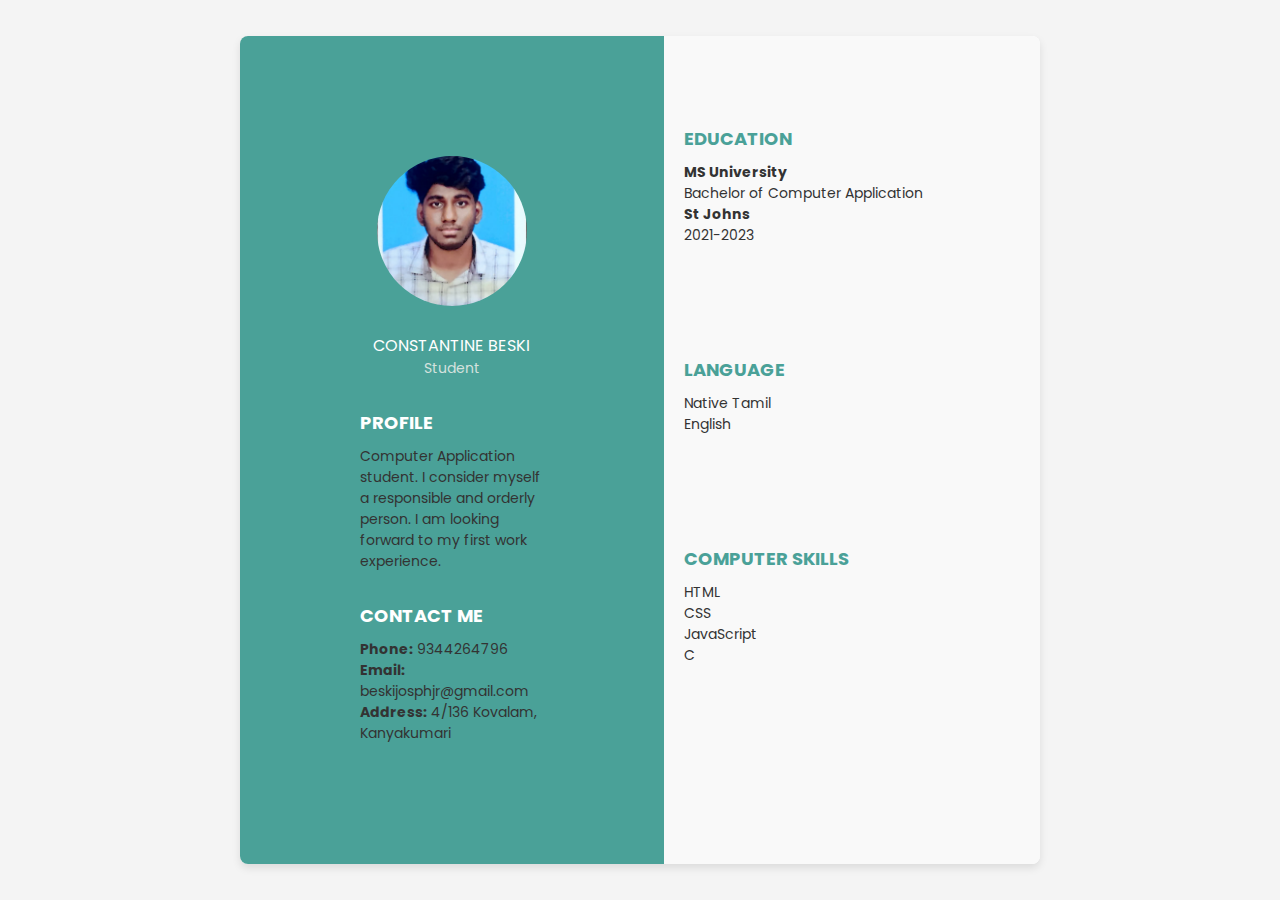
<file: resume.html>
<!DOCTYPE html>
<html lang="en">
<head>
    <meta charset="UTF-8">
    <meta name="viewport" content="width=device-width, initial-scale=1.0">
    <title>Document</title>
</head>
<body>
    <!DOCTYPE html>
<html lang="en">
<head>
    <meta charset="UTF-8">
    <meta name="viewport" content="width=device-width, initial-scale=1.0">
    <title>Profile Card</title>
    <link rel="stylesheet" href="style.css">

    <style>
        * {
    margin: 0;
    padding: 0;
    box-sizing: border-box;
}

body {
    font-family: Arial, sans-serif;
    background-color: #f4f4f4;
    display: flex;
    justify-content: center;
    align-items: center;
    height: 100vh;
}

.card-container {
    display: flex;
    width: 800px;
    background-color: white;
    border-radius: 8px;
    box-shadow: 0 4px 8px rgba(0, 0, 0, 0.1);
    overflow: hidden;
}

/* Left Column */
.left-column {
    background-color: #4aa198;
    padding: 120px;
    color: white;
    width: 60%;
    text-align: center;
    display: flex;
    flex-direction: column;
    justify-content: center;
}

.profile-image img {
    border-radius: 50%;
    width: 150px;
    height: 150px;
    object-fit: cover;
    margin-bottom: 20px;
}

h2 {
    font-size: 24px;
    font-weight: bold;
}

.role {
    font-size: 14px;
    color: #d4e1de;
}

.profile-info,
.contact-info {
    margin-top: 30px;
    text-align: left;
}

.profile-info h3,
.contact-info h3 {
    font-size: 18px;
    margin-bottom: 10px;
}

/* Right Column */
.right-column {
    background-color: #f9f9f9;
    padding: 20px;
    width: 60%;
    display: flex;
    flex-direction: column;
    justify-content: center;
}

.education, .language, .skills {
    margin-bottom: 110px;
}

h3 {
    color: #4aa198;
    font-size: 18px;
    margin-bottom: 10px;
}

p {
    color: #333;
    font-size: 14px;
}

    </style>
</head>
<body>
    <div class="card-container">
        <!-- Left Column -->
        <div class="left-column">
            <div class="profile-image">
                <img src="Adobe Scan Aug 23, 2024_page-0001.jpg" alt="Profile Image">
            </div>
            <h2+>CONSTANTINE BESKI</h2>
            <p class="role">Student</p>
            <div class="profile-info">
                <h5>PROFILE</h5>
                <p>Computer Application student. I consider myself a responsible and orderly person. I am looking forward to my first work experience.</p>
            </div>
            <div class="contact-info">
                
                <h5>CONTACT ME</h5>
                <p><strong>Phone:</strong> 9344264796</p>
                <p><strong>Email:</strong> beskijosphjr@gmail.com</p>
                <p><strong>Address:</strong> 4/136 Kovalam, Kanyakumari</p>
            </div>
        </div>
        <!-- Right Column -->
        <div class="right-column">
            <div class="education">
                <h3>EDUCATION</h3>
                <p><strong>MS University</strong><br>Bachelor of Computer Application</p>
                <p><strong>St Johns</strong><br>2021-2023</p>
            </div>
            <div class="language">
                <h3>LANGUAGE</h3>
                <p>Native Tamil</p>
                <P>English</P>
            </div>
            <div class="skills">
                <h3>COMPUTER SKILLS</h3>
                <p>HTML</p>
                <p>CSS</p>
                <p>JavaScript</p>
                <p>C</p>
            </div>
        </div>
    </div>
</body>
</html>

</body>
</html>
</file>
<file: style.css>
@import url('https://fonts.googleapis.com/css2?family=Montserrat:wght@300;500;600;800;900&family=Poppins:wght@300;400;500;600&display=swap');

* {
    padding: 0;
    margin: 0;
    box-sizing: border-box;
    text-decoration: none;
    list-style: none;
    scroll-behavior: smooth;
    font-family: 'Poppins', sans-serif;
}

:root {
    --bg-color: #2a2a2a;
    --second-bg-color: #202020;
    --text-color: #fff;
    --second-color: #ccc;
    --main-color: #05b4ff; 
    --big-font: 5rem; 
    --h2-font: 3rem; 
    --p-font: 1.1rem; 
} 

body {
    background: var(--bg-color); 
    color: var(--text-color); 
}

header {
    position: sticky; 
    width: 100%;
    top: 0; 
    right: 0;  
    z-index: 1000;  
    display: flex;   
    align-items: center; 
    justify-content: center; 
    background-color: #14101022;
    box-shadow: 0 2px 5px rgba(0, 0, 0, 0.3); 
    transition: background-color 0.3s; 
}

.navbar-nav .nav-item .nav-link {
    color: #fff; 
    font-weight: 500; 
    padding: 15px 20px; 
    transition: color 0.3s, background-color 0.3s; 
}

.navbar-nav .nav-item .nav-link:hover {
    color: var(--main-color); 
    background-color: white; 
    border-radius: 5px; 
}
.navbar-toggler {
    border: none; 
}
.navbar {
    transition: background-color 0.5s, padding 0.5s; 
}
.sticky {
    background-color: rgba(52, 58, 64, 0.9); 
    padding: 10px 0;
}
.logo {
    color: var(--text-color);
    font-size: 35px;
    font-weight: 700;
    letter-spacing: 1px;
}
span {
    color: var(--main-color);
}
.nav-item {
    display: flex;
}
#menu-icon {
    font-size: 35px;
    color: var(--text-color);
    z-index: 1000;
    cursor: pointer;
    margin-left: 25px;
    display: none; 
}
section {
    padding: 160px 15% 120px;
}
.home {
    position: relative;
    height: 100vh;
    width: 100%;
    background-size: cover;
    background-position: center;
    display: flex;
    align-items: center;
    justify-content: flex-start;
}

.slide {
    margin-bottom: 20px;
}

.one {
    display: inline-block;
    margin-right: 15px;
    padding: 0 15px;
    line-height: 32px;
    font-size: 20px;
    font-weight: 500;
    border-radius: 5px;
    background: var(--main-color);
    color: var(--text-color);
}

.two {
    display: inline-block;
    color: var(--second-color);
    font-size: 20px;
    font-weight: 500;
}

.home-text h1 {
    font-size: var(--big-font);
    font-weight: 700;
    color: var(--text-color);
    line-height: 1.1;
    margin: 0 0 8px;
}

.home-text h3 {
    color: var(--text-color);
    margin: 0 0 35px;
    font-size: 3rem;
    font-weight: 700;
}

.home-text p {
    color: var(--second-color);
    font-size: var(--p-font);
    line-height: 1.8;
    margin-bottom: 40px;
}

.btn {
    display: inline-block;
    padding: 12px;
    background: var(--main-color);
    border-radius: 5px;
    color: var(--text-color);
    font-size: 1rem;
    letter-spacing: 1px;
    font-weight: 500;
    transition: all .45s ease;
}

.btn:hover {
    transform: scale(0.9);
}

.about {
    display: grid;
    grid-template-columns: repeat(2, 1fr);
    align-items: center;
    gap: 1.5rem;
}

.about-img img {
    max-width: 530px;
    height: auto;
    width: 100%;
    border-radius: 5px;
}

.about-text h2 {
    font-size: var(--h2-font);
    line-height: 1;
}

.about-text p {
    font-size: var(--p-font); /* Corrected this variable */
    color: var(--second-color); /* Corrected this variable */
    line-height: 1.8;
}

.services {
    background: var(--second-bg-color);
}

.main-text {
    text-align: center;
}

.main-text h2 {
    font-size: var(--h2-font);
    line-height: 1;
}


h2 {
    font-size: 28px;
    text-align: center;
    margin-bottom: 20px;
}

h5 {
    font-size: 18px;
    margin-bottom: 10px;
}

.portfolio {
    padding: 20px;
    text-align: center;
}

.portfolio-content {
    display: flex;
    flex-wrap: wrap;
    justify-content: space-between;
    gap: 30px; /* Adds gap between boxes */
}

.image-container {
    position: relative;
    width: calc(33.333% - 30px); /* Three projects per row */
    margin-bottom: 50px;
    border: 2px solid #ddd;
    border-radius: 10px;
    overflow: hidden;
}

.image-container img {
    width: 100%;
    height: auto;
    border-radius: 10px;
}

.layer {
    padding: 15px;
    background-color: rgba(0, 0, 0, 0.6);
    position: absolute;
    bottom: 0;
    left: 0;
    right: 0;
    color: #fff;
    text-align: center;
    border-radius: 0 0 10px 10px;
}

.layer button {
    margin-top: 10px;
    background-color: #007bff;
    border: none;
    padding: 8px 15px;
    border-radius: 5px;
    font-size: 14px;
}

.layer button a {
    color: white;
    text-decoration: none;
}

.layer button:hover {
    background-color: #0056b3;
}
.contact {
    background: var(--second-bg-color);
    display: grid;
    grid-template-columns: repeat(2, 1fr);
    align-items: center;
    gap: 2.5rem;
}

.contact-text h2 {
    font-size: var(--h2-font);
}

.contact-form form input,
.contact-form form textarea {
    width: 100%;
    padding: 14px;
    background: var(--bg-color);
    color: var(--text-color);
    border: none;
    outline: none;
    font-size: 15px;
    border-radius: 8px;
    margin-bottom: 10px;
} 

.contact-form textarea {
    resize: none;
}

.contact-form .submit {
    background: var(--main-color);
    padding: 12px;
    border: none;
    border-radius: 5px;
    color: var(--text-color);
    transition: all .45s ease; 
}

.contact-form .submit:hover {
    transform: scale(1.1);
    cursor: pointer;
}
.contact-form button {
    padding: 10px;
    background-color: var(--main-color); /* Green color for the button */
    border: none;
    color: white;
    font-size: 16px;
    border-radius: 5px;
    cursor: pointer;
    transition: background-color 0.3s ease; /* Smooth transition for hover effect */
}

.contact-form button:hover {
    background-color: #218838; /* Darker green on hover */
}

/* Skills Section */
.skills_section {
    width: 100%;
    padding: 1%;
}

.skills_main {
    display: grid;
    grid-template-columns: repeat(2, 1fr);
    grid-row-gap: 10px;
    grid-column-gap: 50px;
}

.skills_main .skill_bar .info {
    display: flex;
    justify-content: space-between;
    padding: 0 10px;
    
}

.skill_bar .bar {
    height: 20px;
    background-color: rgba(0, 0, 0, 0.144);
    margin-top: 30px;
    position: relative;
    border-radius: 50px;
    
}

.skill_bar .bar span {
    height: 100%;
    position: absolute;
    border-radius: 50px;
    background-color: #00a6ff;
}

/* Footer Section */
.foot {
    background-color: #333;
    color: #fff;
    text-align: center;
    padding: 20px 0;
}

.footer-content {
    display: flex;
    justify-content: center; /* Space out the footer sections */
    flex-wrap: wrap; /* Allow wrapping for smaller screens */
    padding: 20px 10%; /* Padding around the content */
}

.footer-links,
.footer-contact,
.footer-socials {
    flex: 1; /* Allow equal space for each section */
    min-width: 200px; /* Minimum width for each section */
    margin: 15px; /* Margin around sections */
}

.footer-links ul,
.footer-socials ul {
    padding: 0;
}

.footer-links h3,
.footer-contact h3,
.footer-socials h3 {
    margin-bottom: 10px;
    font-size: 1.5rem; /* Heading size */
}

.footer-links li,
.footer-socials li {
    list-style: none;
}

.footer-links a,
.footer-socials a {
    color: #05b4ff; /* Link color */
    text-decoration: none;
}

.footer-links a:hover,
.footer-socials a:hover {
    text-decoration: underline; /* Underline on hover */
}

.footer-bottom {
    background-color: #222;
    padding: 10px 0;
    margin-top: 20px;
    font-size: 14px;
    text-align: center;
}

@media (max-width: 768px) {
    /* General Body */
    body {
        padding: 0 10px;
    }

    /* Navbar */
    .navbar-nav {
        display: flex;
        flex-direction: column;
        align-items: center;
        padding: 10px 0;
    }

    .navbar-nav .nav-item .nav-link {
        font-size: 16px;
        padding: 10px 0;
    }

    #menu-icon {
        display: block;
    }

    .navbar-collapse {
        background-color: var(--bg-color);
    }

    /* Home Section */
    .home-text h1 {
        font-size: 3rem;
    }

    .home-text h3 {
        font-size: 1.8rem;
    }

    .home-text p {
        font-size: 1rem;
    }

    section {
        padding: 80px 10px; /* Reduce padding */
    }
}

@media (max-width: 480px) {
    /* Smaller devices */
    .home-text h1 {
        font-size: 2.5rem;
    }

    .home-text h3 {
        font-size: 1.5rem;
    }

    .navbar-toggler {
        font-size: 25px;
    }

    .navbar-nav .nav-item .nav-link {
        padding: 8px;
    }

    .home {
        padding: 100px 20px;
    }
}



 
/* Base Styles */
.services {
    padding: 100px 10%;
    background-color: var(--second-bg-color);
}

.main-text h2 {
    text-align: center;
    font-size: 2.5rem;
    color: var(--text-color);
    margin-bottom: 50px;
}

.main-text h2 span {
    color: var(--main-color);
}

.skills_section {
    display: flex;
    flex-direction: column;
    align-items: center;
}

.skills_main {
    width: 100%;
}

.skill_bar {
    width: 100%;
    margin-bottom: 20px;
}

.info {
    display: flex;
    justify-content: space-between;
    font-size: 1rem;
    margin-bottom: 5px;
    color: var(--text-color);
}

.bar {
    width: 100%;
    background-color: var(--bg-color);
    border-radius: 10px;
    overflow: hidden;
}

.bar span {
    display: block;
    height: 20px;
    background-color: var(--main-color);
    border-radius: 10px;
}



@media (max-width: 480px) {
    .services {
        padding: 30px 5%;
    }

    .main-text h2 {
        font-size: 1.8rem;
        margin-bottom: 25px;
    }

    .info {
        font-size: 0.85rem;
    }

    .bar span {
        height: 16px;
    }
}






@media (max-width: 480px) {
    .portfolio {
        padding: 30px 5%;
    }

    .main-text h2 {
        font-size: 1.8rem;
        margin-bottom: 25px;
    }

    .row {
        margin-bottom: 15px;
    }

    .layer h5 {
        font-size: 1rem;
    }

    .layer button {
        padding: 6px 12px;
        font-size: 0.8rem;
    }
}
.video-container {
    text-align: center;
    max-width: 80%;
    margin: auto;
}

.yt {
    font-size: 32px;
    color: #eae6e6;
    margin-bottom: 20px;
}

iframe {
    width: 560px;
    height: 315px;
    max-width: 100%;
    border: none;
}

/* Mobile view */
@media only screen and (max-width: 768px) {
    .yt {
        font-size: 24px;
        margin-bottom: 15px;
    }

    iframe {
        width: 100%;
        height: auto;
    }
}



@media (max-width: 768px) {
    .contact {
        padding: 20px;
    }

    .contact-text h2 {
        font-size: 24px;
    }

    .contact-form input,
    .contact-form textarea {
        font-size: 14px;
        padding: 8px;
    }

    .contact-form button {
        font-size: 14px;
        padding: 10px;
    }

    .contact-form textarea {
        resize: vertical; /* Allows vertical resizing on mobile */
    }
}
@media (max-width: 768px) {
    .image-container {
        width: 100%; /* Full width for mobile */
        margin-bottom: 20px;
    }
}

@media screen and (max-width: 768px) {
    .about {
      flex-direction: column;
    }
  
    .about-img, .about-text {
      width: 100%;
    }
  
    .about-img img {
      max-width: 100%;
    }
  
    .about-text h2 {
      font-size: 22px;
    }
  
    .about-text p {
      font-size: 14px;
    }
  
    .btn {
      padding: 8px 16px;
    }
  
    .about div {
      font-size: 14px;
    }
  }
</file>
